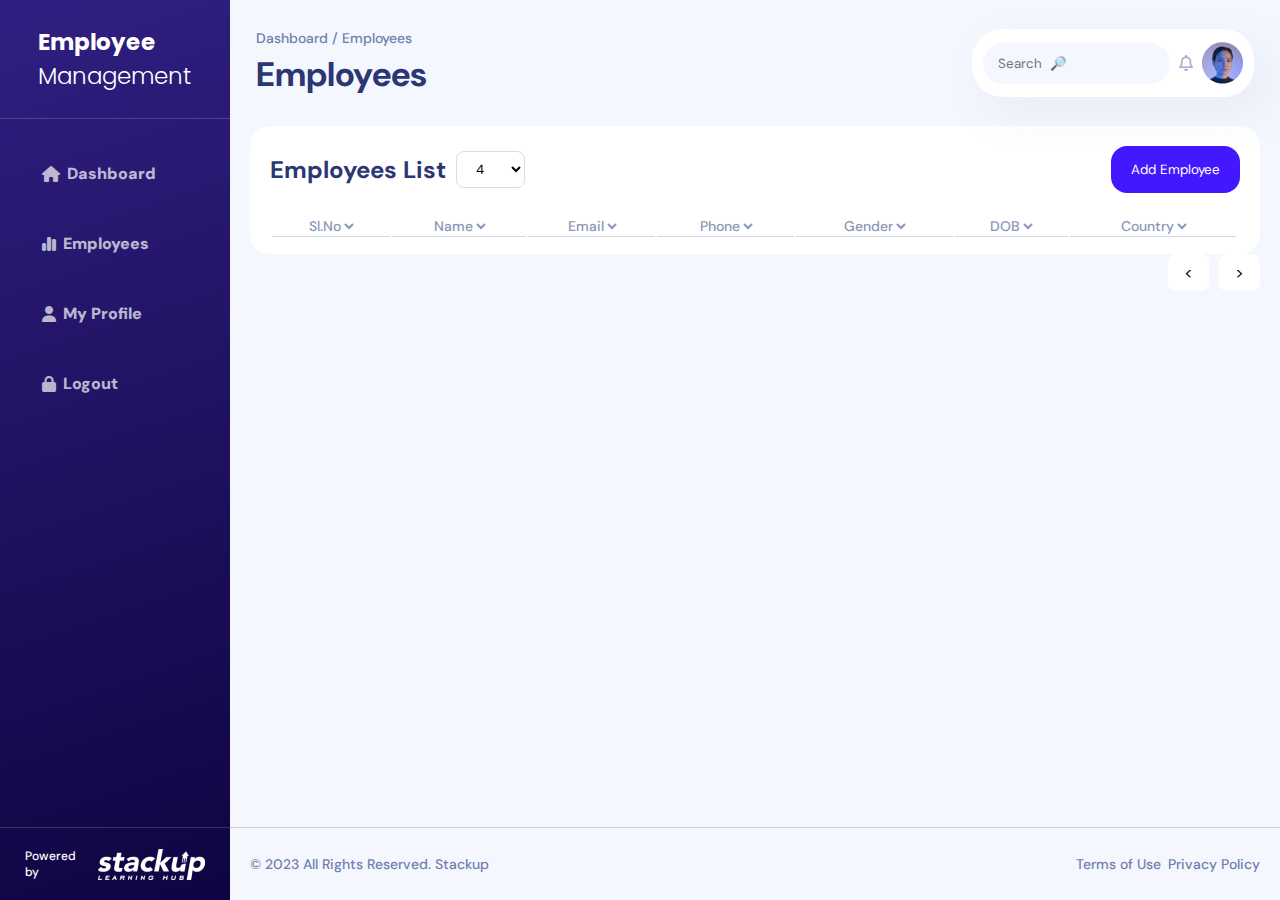
<file: index.html>
<!DOCTYPE html>
<html lang="en">

<head>
    <meta charset="UTF-8">
    <meta name="viewport" content="width=device-width, initial-scale=1.0">
    <title>Employee Management</title>
    <link rel="stylesheet" href="style.css">
    <link rel="preconnect" href="https://fonts.googleapis.com">
    <link rel="preconnect" href="https://fonts.gstatic.com" crossorigin>
    <link href="https://fonts.googleapis.com/css2?family=Poppins:wght@100;200;300;400;500;600;700&display=swap"
        rel="stylesheet">
    <link rel="stylesheet" href="https://cdnjs.cloudflare.com/ajax/libs/font-awesome/6.4.2/css/all.min.css"
        crossorigin="anonymous" />
    <link rel="preconnect" href="https://fonts.googleapis.com">
    <link href="https://cdn.jsdelivr.net/npm/bootstrap@5.3.1/dist/css/bootstrap.min.css" rel="stylesheet"
        integrity="sha384-4bw+/aepP/YC94hEpVNVgiZdgIC5+VKNBQNGCHeKRQN+PtmoHDEXuppvnDJzQIu9" crossorigin="anonymous">
    <script src="https://cdn.jsdelivr.net/npm/bootstrap@5.3.1/dist/js/bootstrap.bundle.min.js"
        integrity="sha384-HwwvtgBNo3bZJJLYd8oVXjrBZt8cqVSpeBNS5n7C8IVInixGAoxmnlMuBnhbgrkm"
        crossorigin="anonymous"></script>
    <link rel="preconnect" href="https://fonts.gstatic.com" crossorigin>
    <link
        href="https://fonts.googleapis.com/css2?family=DM+Sans:opsz,wght@9..40,100;9..40,200;9..40,300;9..40,400;9..40,500;9..40,600;9..40,700&display=swap"
        rel="stylesheet">
    <link rel="icon" href="asset/icons8-favicon-16.png" type="image/x-icon">

</head>

<body>

    <div class="container px-0">
        <div class="main_page">
            <!-- side_section -->
            <div class="side_section">
                <div class="side_bar_heading">
                    <h1>Employee </h1>
                    <h3>Management</h3>
                </div>
                <div class="side_bar_list">
                    <ul>
                        <li><i class="fa-solid fa-house"><a href="#">Dashboard</a></i></li>
                        <li><i class="fa-solid fa-chart-simple"><a href="#">Employees</a></i></li>
                        <li><i class="fa-solid fa-user"><a href="#">My Profile</a></i></li>
                        <li><i class="fa-solid fa-lock"><a href="#">Logout</a></i></li>
                    </ul>
                </div>
                <div class="powered_by">
                    <p>Powered by</p>
                    <img src="asset/image 1stackup_logo.png" alt="">
                </div>

            </div>
            <div class="main_page_section" style="background: var(--secondary-grey-300, #F4F7FE);">
                <div class="main_page_content">
                    <div class="page_content">
                        <div class="page_content_heading">
                            <h5>Dashboard / Employees</h5>
                            <h1>Employees</h1>
                        </div>
                        <div class="search_section">
                            <input type="search" placeholder="Search  &#x1F50E"  id="searchInput" 
                                onkeyup="searchInput()">
                            <i class="fa-regular fa-bell"></i>
                            <img src="asset/Avatar Style 6search_bar_icon.png" alt="">
                        </div>
                    </div>
                    <!-- employee_list_section -->
                    <div class="page_content_details">
                        <div class="page_content_details_header">
                            <h3>Employees List</h3>
                            <select class="form-select_" id="list_employee" aria-label="Default select example">
                                <option value="4" selected>4</option>
                                <option value="10">10</option>
                                <option value="15">15</option>
                                <option value="20">20</option>
                            </select>
                            <span id="total_employee"></span>
                            <button type="button" class="btn_filled" onclick="btn_filled()">Add Employee</button>
                        </div>

                        <!-- <div class="page_content_section_bar">
                            <select class="menu_form-select" aria-label="Default select example">
                                <option selected>Sl.No</option>
                            </select>
                        </div> -->
                        <div class="page_content_section_table">
                            <table class="table-body ">
                                <thead class="table_heading">
                                    <tr>
                                        <th class="col pe-3">

                                            <select class="menu_form-select" aria-label="Default select example">
                                                <option selected>Sl.No </option>
                                            </select>
                                        </th>
                                        <th scope="col">
                                            <select class="menu_form-select" aria-label="Default select example">
                                                <option selected>Name </option>
                                            </select>
                                        </th>
                                        <th class="col">
                                            <select class="menu_form-select" aria-label="Default select example">
                                                <option selected>Email </option>
                                            </select>
                                        </th>
                                        <th class="col pe-5">
                                            <select class="menu_form-select" aria-label="Default select example">
                                                <option selected>Phone </option>
                                            </select>
                                        </th>
                                        <th class="col pe-3">
                                            <select class="menu_form-select" aria-label="Default select example">
                                                <option selected>Gender </option>
                                            </select>
                                        </th>
                                        <th scope="col pe-4">
                                            <select class="menu_form-select" aria-label="Default select example">
                                                <option selected>DOB </option>
                                            </select>
                                        </th>
                                        <th class="col pe-3">
                                            <select class="menu_form-select" aria-label="Default select example">
                                                <option selected>Country </option>
                                            </select>
                                        </th>
                                        <th class="col pe-3">

                                        </th>
                                    </tr>
                                </thead>
                                <tbody class="table_text" id="table_text">
                                    <!-- <tr>
                                        <td class="d">#01</td>
                                        <td><img src="asset/Rectangle 3461_list_image.png" alt="">Mr. Michael Johnson
                                        </td>
                                        <td>michaeljohnson@example.com</td>
                                        <td>5551234567</td>
                                        <td>Male</td>
                                        <td>10 December 1985</td>
                                        <td class="col_section">USA </td>
                                        <td class="menu_icon"><button class="three_dot_list"
                                                onclick="three_dot_list()"><i class="fa-solid fa-ellipsis"></i></button>
                                        </td>
                                        <div class="employee_action_btn" onclick="employee_action()">
                                            <button class="employee_btn view_btn"><i class="fa-solid fa-eye"></i>View
                                                Details</button>
                                            <button class="employee_btn edit_btn" onclick="edit_btn()"><i
                                                    class="fa-solid fa-pen"></i>Edit</button>
                                            <button class="employee_btn delete_btn" onclick="delete_form()"><i
                                                    class="fa-regular fa-trash-can"></i>Delete</button>
                                                    <button class="close_btn" onclick="close_btn()"><i class="fa-solid fa-xmark"></i></button>
                                        </div>
                                    </tr> -->
                                    <!-- <tr>
                                        <td>#02</td>
                                        <td><img src="asset/Rectangle 3461_list_image.png" alt="">Mr. Michael Johnson</td>
                                        <td>michaeljohnson@example.com</td>
                                        <td>5551234567</td>
                                        <td>Female</td>
                                        <td>10 December 1985</td>
                                        <td class="col_section">Canada <label class="three_dot_list"><i class="fa-solid fa-ellipsis"></i></label></td>
                                    </tr>
                                    <tr>
                                        <td class="py-3">#03</td>
                                        <td><img src="asset/Rectangle 3461_list_image.png" alt="">Mr. Michael Johnson</td>
                                        <td>michaeljohnson@example.com</td>
                                        <td>5551234567</td>
                                        <td>Male</td>
                                        <td>10 December 1985</td>
                                        <td class="col_section">USA <label class="three_dot_list"><i class="fa-solid fa-ellipsis"></i></label></td>
                                    </tr>
                                    <tr>
                                        <td class="py-3">#04</td>
                                        <td><img src="asset/Rectangle 3461_list_image.png" alt="">Mr. Michael Johnson</td>
                                        <td>michaeljohnson@example.com</td>
                                        <td>5551234567</td>
                                        <td>Male</td>
                                        <td>10 December 1985</td>
                                        <td class="col_section">USA <label class="three_dot_list"><i class="fa-solid fa-ellipsis"></i></label></td>
                                    </tr>
                                    <tr>
                                        <td class="py-3">#05</td>
                                        <td><img src="asset/Rectangle 3461_list_image.png" alt="">Mr. Michael Johnson</td>
                                        <td>michaeljohnson@example.com</td>
                                        <td>5551234567</td>
                                        <td>Male</td>
                                        <td>10 December 1985</td>
                                        <td class="col_section">USA <label class="three_dot_list"><i class="fa-solid fa-ellipsis"></i></label></td>
                                    </tr>
                                    <tr>
                                        <td class="py-3">#06</td>
                                        <td><img src="asset/Rectangle 3461_list_image.png" alt="">Mr. Michael Johnson</td>
                                        <td>michaeljohnson@example.com</td>
                                        <td>5551234567</td>
                                        <td>Male</td>
                                        <td>10 December 1985</td>
                                        <td class="col_section">USA <label class="three_dot_list"><i class="fa-solid fa-ellipsis"></i></label></td>
                                    </tr>
                                    <tr>
                                        <td class="py-3">#07</td>
                                        <td><img src="asset/Rectangle 3461_list_image.png" alt="">Mr. Michael Johnson</td>
                                        <td>michaeljohnson@example.com</td>
                                        <td>5551234567</td>
                                        <td>Male</td>
                                        <td>10 December 1985</td>
                                        <td class="col_section">USA <label class="three_dot_list"><i class="fa-solid fa-ellipsis"></i></label></td>
                                    </tr>
                                    <tr>
                                        <td class="py-3">#08</td>
                                        <td><img src="asset/Rectangle 3461_list_image.png" alt="">Mr. Michael Johnson</td>
                                        <td>michaeljohnson@example.com</td>
                                        <td>5551234567</td>
                                        <td>Male</td>
                                        <td>10 December 1985</td>
                                        <td class="col_section">USA <label class="three_dot_list"><i class="fa-solid fa-ellipsis"></i></label></td>
                                    </tr>
                                    <tr>
                                        <td class="py-3">#09</td>
                                        <td><img src="asset/Rectangle 3461_list_image.png" alt="">Mr. Michael Johnson</td>
                                        <td>michaeljohnson@example.com</td>
                                        <td>5551234567</td>
                                        <td>Male</td>
                                        <td>10 December 1985</td>
                                        <td class="col_section">USA <label class="three_dot_list"><i class="fa-solid fa-ellipsis"></i></label></td>
                                    </tr> -->
                                    <!-- <tr>
                                        <td class="py-3">#10</td>
                                        <td><img src="asset/Rectangle 3461_list_image.png" alt="">Mr. Michael Johnson
                                        </td>
                                        <td>michaeljohnson@example.com</td>
                                        <td>5551234567</td>
                                        <td>Male</td>
                                        <td>10 December 1985</td>
                                        <td class="col_section">USA </td>
                                        <td><button class="three_dot_list" onclick="three_dot_list()"><i
                                                    class="fa-solid fa-ellipsis"></i></button></td>
                                    </tr> -->
                                </tbody>
                            </table>
                        </div>
                    </div>
                    
                    <!-- end.employee_list_section -->
                    <div class="pagination_content py-4">
                        <div class="pagination" id="pagination">
                            <a id="pageleft">&lt;</a>
                            <div class="pagination" id="Page_Num_Btns"></div>
                            <a  id="pageright">&gt;</a>                           
                        </div>
                    </div>
                </div>
                <!-- footer -->
                <div class="powered_by_section">
                    <h6 class="footer_text">© 2023 All Rights Reserved. Stackup</h6>
                    <h6 class="pe-4">Terms of Use</h6>
                    <h6>Privacy Policy</h6>
                </div>
            </div>
        </div>
   
    <!-- add_employee_form -->



    <div class="add_employee">
        <div class="contanier">

            <div class="col-md-5 left-content py-3 rounded-4 px-3">
                <form id="add_employee_form">
                    <div class="employee_form_heading">
                        <label class="heading my-3">Add employee</label>
                        <button class="close_btn" onclick="close_btn()"><i class="fa-solid fa-xmark"></i></button>
                    </div>
                    <!-- 1.row -->
                    <div class="row">
                        <label for="upload_file" class="upload" id="drop-area">
                        <div class="col-md-12" id="card-img">
                            <div class="upload card align-items-center py-4 rounded-4" id="img-view">
                                <div id="hidden">
                                    <i class="fa-solid fa-upload"></i>

                                    <input type="file" accept="image/*" id="upload_file"  hidden>                                   
                                     <h5 style="color:#4318FF" >Upload Image</h5></label>                              
                                     <span>PNG,JPG files are allowed</span>  
                                                                     
                               </div>
                                 <img id="image" alt="">
                             
                             <label for="upload_file" class="image_upload">Add</label>
                                <span id="imageError" class="error"></span>
                            </div>

                        </div>
                    </div>


                    <!-- <div class="row">
                        <div class="col-md-12">
                            <div class="upload card align-items-center py-3 rounded-4"id="img-view">
                        <label for="upload_file" class="upload">
                            <i class="fa-solid fa-upload"></i>
                        </label>
                            <input type="file" accept="image/*" id="upload_file" style="display: none;">
                              <h5 style="color:#4318FF">Upload Image</h5>
                              <span>PNG, JPG files are allowed</span>
                            </div>
                          </div>
                        
                      </div> -->


                    <!-- 2.row -->
                    <div class="row ">
                        <div class="input_box col-md-3 ">
                            <label for="" class="form-label mb- mt-3">Salutation</label>
                            <select class="form-group form-select rounded-4 py-2 me-2" id="Salutation" required>
                                <option selected id="select">select </option>
                                <option>Mr</option>
                                <option>Miss</option>

                            </select>
                            <span id="SalutationError" class="error"></span>
                        </div>
                        <div class="input_box col-md-4">
                            <label for="" class="form-label mb-2 mt-3">First Name</label>
                            <input type="text" class="form-control py-2 rounded-4" id="firstName" placeholder="john"
                                aria-label="First name" required>
                            <span id="firstNameError" class="error"></span>

                        </div>
                        <div class="input_box col-md-5">
                            <label for="" class="form-label mb-2 mt-3">Last Name</label>
                            <input type="text" class="form-control py-2 rounded-4" id="LastName" placeholder="doe"
                                aria-label="Last name" required>
                            <span id="LastNameError" class="error"></span>
                        </div>
                    </div>
                    <!-- 3.row -->
                    <div class="row ">
                        <div class="col-md-6">
                            <label for="exampleFormControlInput1" class="form-label mt-2">Email Address</label>
                            <input type="email" class="form-group form-control py-2 rounded-4" id="Email"
                                placeholder="mail@simmmple.com" required>
                            <span id="EmailError" class="error"></span>
                        </div>
                        <div class="col-md-6">
                            <label for="Mobile Number" class="form-label mt-2">Mobile Number</label>
                            <input type="tel" class="form-group form-control py-2 rounded-4" id="Phone"
                                placeholder="enter mobile number" required>
                            <span id="PhoneError" class="error"></span>
                        </div>
                    </div>
                    <!-- 4.row -->
                    <div class="row ">
                        <div class="col-md-6">
                            <label for="Date of Birth" class="form-label mt-2">Date of Birth</label>
                            <input type="date" class="form-control py-2 rounded-4" id="dob"
                                placeholder="select date of birth" required>
                            <span id="dobError" class="error"></span>
                        </div>
                        <div class="col-md-6 ">
                            <label for="Gender" class="form-label mt-2">Gender</label>
                            <div class="radio_section mt-2">
                                <div class="form-check_form form-check-inline">
                                    <input class="form-check-input_" id="male" type="radio" name="gender" value="male"
                                        required>
                                    <label class="form-check-label" for="inlineRadio">Male</label>
                                </div>
                                <div class="form-check_form form-check-inline ">
                                    <input class="form-check-input_" id="female" type="radio" name="gender"
                                        value="female" required>
                                    <label class="form-check-label" for="inlineRadio">female</label>
                                </div>
                            </div>
                            <span id="genderError" class="error"></span>
                        </div>
                    </div>
                    <!-- extra_add -->
                    <div class="row">
                        <div class="col-md-12">
                            <label for="qualifications" class="form-label form mt-2">Qualifications</label>
                            <input type="text" class="form-control py-2 rounded-4" id="Qualifications"
                                placeholder="enter qualifications" required>
                            <span id="QualificationsError" class="error"></span>
                        </div>
                    </div>
                    <!-- 5.row -->
                    <div class="row">
                        <div class="col-md-12">
                            <label for="inputAddress" class="form-label mt-2">Address</label>
                            <input type="text" class="form-control py-2 rounded-4" id="Address"
                                placeholder="enter address" required>
                            <span id="AddressError" class="error"></span>
                        </div>
                    </div>
                    <!-- 6.row -->
                    <div class="row">
                        <div class="col-md-6">
                            <label for="Country" class="form-label mt-2">Country</label>
                            <select class="form-group form-select py-2 rounded-4" id="country" required>
                                <option selected>select country</option>
                                <option value="India">India</option>
                                <option value="Usa">Usa</option>
                                <option value="Etc">Etc..</option>
                            </select>
                            <span id="countryError" class="error"></span>
                        </div>

                        <div class="col-md-6">
                            <label for="State" class="form-label mt-2">State</label>
                            <select class="form-group form-select py-2 rounded-4" id="State"
                                aria-label="Default select example" required>
                                <option selected>select state</option>
                                <option value="kerala">kerala</option>
                                <option value="tamilnadu">tamilnadu</option>
                                <option value="etc">etc..</option>
                            </select>
                            <span id="StateError" class="error"></span>
                        </div>
                    </div>
                    <!-- 7.row -->
                    <div class="row">
                        <div class="col-md-6">
                            <label for="city" class="form-label mt-2">City</label>
                            <input type="text" class="form-control py-2 rounded-4" id="City" placeholder="enter city" aria-label="State" required>
                            <span id="CityError" class="error"></span>
                        </div>
                        <div class="col-md-6">
                            <label for="pin" class="form-label mt-2">Pin/Zip</label>
                            <input type="text" class="form-control py-2 rounded-4" id="pin" placeholder="enter zip/pin"
                                aria-label="Zip" required>
                            <span id="pinError" class="error"></span>
                        </div>
                    </div>
                    <div class="col-md-12 d-flex justify-content-end gap-3 my-2 pt-4 pb-1 rounded-4">
                        <button type="button" class="btn btn-light rounded-4" onclick="close_btn()">Cancel</button>
                        <button type="submit" class="btn btn-primary left rounded-4" id="add_employee" >Add Employee</button>
                    </div>
                </form>
            
        </div>

    </div>
</div>
    <div class="overlay"></div>


    <!-- 2.form -->

    <!-- edit_employee -->
    <div class="edit_employee">
        <div class="contanier">

            <div class="col-md-5 left-content py-3 rounded-4 px-3">

                <div class="employee_form_heading">
                    <label class="heading my-3">Edit Employee</label>
                    <button class="close_btn" onclick="edit_close_btn()"><i class="fa-solid fa-xmark"></i></button>
                </div>
                <!-- 1.row -->
                <div class="row align-items-center">
                    <div class="col-md-3 box">
                        <div class="upload card align-items-center py-4 rounded-4">
                            <img id="edit_img" alt="">
                        </div>
                    </div>
                    <div class="col-md-2 ">
                        <input type="file" accept="image/*" id="edit_upload_file" style="display: none;">
                        <label class="image_action_btn" for="edit_upload_file"  id="edit-image">Change</label>
                    </div>
                </div>
                <!-- 2.row -->
                <div class="row ">
                    <div class="input_box col-md-3">
                        <label for="" class="form-label mb- mt-3">Salutation</label>
                        <select class="form-group form-select rounded-4 py-2" id="edit_Salutation">
                            <option selected>select </option>
                            <option>Mr</option>
                            <option>Miss</option>

                        </select>
                    </div>
                    <div class="input_box col-md-4">
                        <label for="" class="form-label mb-2 mt-3">First Name</label>
                        <input type="text" class="form-control py-2 rounded-4" id="edit_firstName" placeholder="john"
                            aria-label="First name">
                    </div>
                    <div class="input_box col-md-5">
                        <label for="" class="form-label mb-2 mt-3">Last Name</label>
                        <input type="text" class="form-control py-2 rounded-4" id="edit_LastName" placeholder="doe"
                            aria-label="Last name">
                    </div>
                </div>
                <!-- 3.row -->
                <div class="row ">
                    <div class="col-md-6">
                        <label for="exampleFormControlInput1" class="form-label mt-2">Email Address</label>
                        <input type="email" class="form-group form-control py-2 rounded-4" id="edit_Email"
                            placeholder="mail@simmmple.com">
                    </div>
                    <div class="col-md-6">
                        <label for="Mobile Number" class="form-label mt-2">Mobile Number</label>
                        <input type="tel" class="form-group form-control py-2 rounded-4" id="edit_Phone"
                            placeholder="enter mobile number">
                    </div>
                </div>
                <!-- 4.row -->
                <div class="row ">
                    <div class="col-md-6">
                        <label for="Date of Birth" class="form-label mt-2">Date of Birth</label>
                        <input type="date" class="form-control py-2 rounded-4" id="edit_dob"
                            placeholder="select date of birth">
                    </div>
                    <div class="col-md-6 ">
                        <label for="Gender" class="form-label mt-2">Gender</label>
                        <div class="radio_section mt-2">
                            <div class="form-check_form form-check-inline">
                                <input class="form-check-input_" id="male" type="radio" name="edit_gender" value="male">
                                <label class="form-check-label" for="inlineRadio">Male</label>
                            </div>
                            <div class="form-check_form form-check-inline ">
                                <input class="form-check-input_" id="female" type="radio" name="edit_gender"
                                    value="female">
                                <label class="form-check-label" for="inlineRadio">female</label>
                            </div>
                        </div>

                    </div>
                </div>
                <!-- extra_add -->
                <div class="row">
                    <div class="col-md-12">
                        <label for="qualifications" class="form-label form mt-2">Qualifications</label>
                        <input type="text" class="form-control py-2 rounded-4" id="edit_Qualifications"
                            placeholder="enter qualifications">
                    </div>
                </div>
                <!-- 5.row -->
                <div class="row">
                    <div class="col-md-12">
                        <label for="inputAddress" class="form-label mt-2">Address</label>
                        <input type="text" class="form-control py-2 rounded-4" id="edit_Address"
                            placeholder="enter address">
                    </div>
                </div>
                <!-- 6.row -->
                <div class="row">
                    <div class="col-md-6">
                        <label for="Country" class="form-label mt-2">Country</label>
                        <select class="form-group form-select py-2 rounded-4" id="edit_country"
                            aria-label="Default select example">
                            <option selected>select country</option>
                            <option>india</option>
                            <option>usa</option>
                            <option>etc..</option>
                        </select>
                    </div>
                    <div class="col-md-6">
                        <label for="State" class="form-label mt-2">State</label>
                        <select class="form-group form-select py-2 rounded-4" id="edit_State"
                            aria-label="Default select example">
                            <option selected>select country</option>
                            <option>kerala</option>
                            <option>tamilnadu</option>
                            <option>etc..</option>
                        </select>
                    </div>
                </div>
                <!-- 7.row -->
                <div class="row">
                    <div class="col-md-6">
                        <label for="city" class="form-label mt-2">City</label>
                        <input type="text" class="form-control py-2 rounded-4" id="edit_City" placeholder="enter city"
                            aria-label="State">
                    </div>
                    <div class="col-md-6">
                        <label for="pin" class="form-label mt-2">Pin/Zip</label>
                        <input type="text" class="form-control py-2 rounded-4" id="edit_pin" placeholder="enter zip/pin"
                            aria-label="Zip">
                    </div>
                </div>
                <div class="col-md-12 d-flex justify-content-end gap-3 my-2 pt-4 pb-1 rounded-4">
                    <button type="button" class="btn btn-light rounded-4" onclick="edit_close_btn()">Cancel</button>
                    <button type="submit" class="btn btn-primary left rounded-4" id="savechange">Save Changes</button>
                </div>
            </div>
        </div>
    </div>
    <!-- delete_employee -->
    <div class="delete_btn_form" id="delete_employee">
        <div class="contanier">

            <div class="col-md-6 rounded-4">

                <div class="delete_form_action">
                    <div class="employee_form_heading">
                        <h3 class="heading my-3">Delete Employee</h3>
                        <button class="close_btn" onclick="delete_close_btn()"><i
                                class="fa-solid fa-xmark"></i></button>
                    </div>
                    <p>Are you sure you want to delete this employee?</p>
                    <div class="delete_employee_btn">
                        <button class="btn_action delete_close_btn" onclick="delete_close_btn()">Cancel</button>

                        <button class="btn_action delete_action_btn" id="delete_btn_action">Delete</button>
                    </div>
                </div>
            </div>
        </div>
    </div>

    <div class="overlay"></div>

    <!-- employee added message -->
    <div class="employee_added_pop" id="employee_add">
        <div class="contanier">

            <div id="employeePopup" class="popup">
                <div class="popup_content">
                    <h2>Employee Added</h2>
                    <h6>Employee has been successfully added!</h6>
                    
                    <button class="close_ok_btn" onclick="closePopup()">Okay</button>
                </div>
            </div>
        
        </div>
    </div>

    <div class="overlay"></div>
     <!-- employee-delete-popup-message -->
     <div class="employee_delete_pop" id="employee_delete">
        <div class="contanier">

            <div id="employeePopup" class="popup">
                <div class="popup_content deleted">
                    <h2>Employee Deleted</h2>
                    <h6>Employee has been successfully deleted!</h6>
                    
                    <button class="close_ok_btn" onclick="PopupDeleteclose()">Okay</button>
                </div>
            </div>
        
        </div>
    </div>

    <div class="overlay"></div>
    <!-- employee-edited-popup message -->
    <div class="employee_edited_pop" id="employee_edited">
        <div class="contanier">

            <div id="employeePopup" class="popup">
                <div class="popup_content Edited">
                    <h2>Employee Edited</h2>
                    <h6>Employee has been successfully Edited!</h6>
                    
                    <button class="close_ok_btn" onclick="PopupEditedclose()">Okay</button>
                </div>
            </div>
        
        </div>
    </div>

    <div class="overlay"></div>
</div>
  
    <script src="script.js"></script>




</body>

</html>
</file>
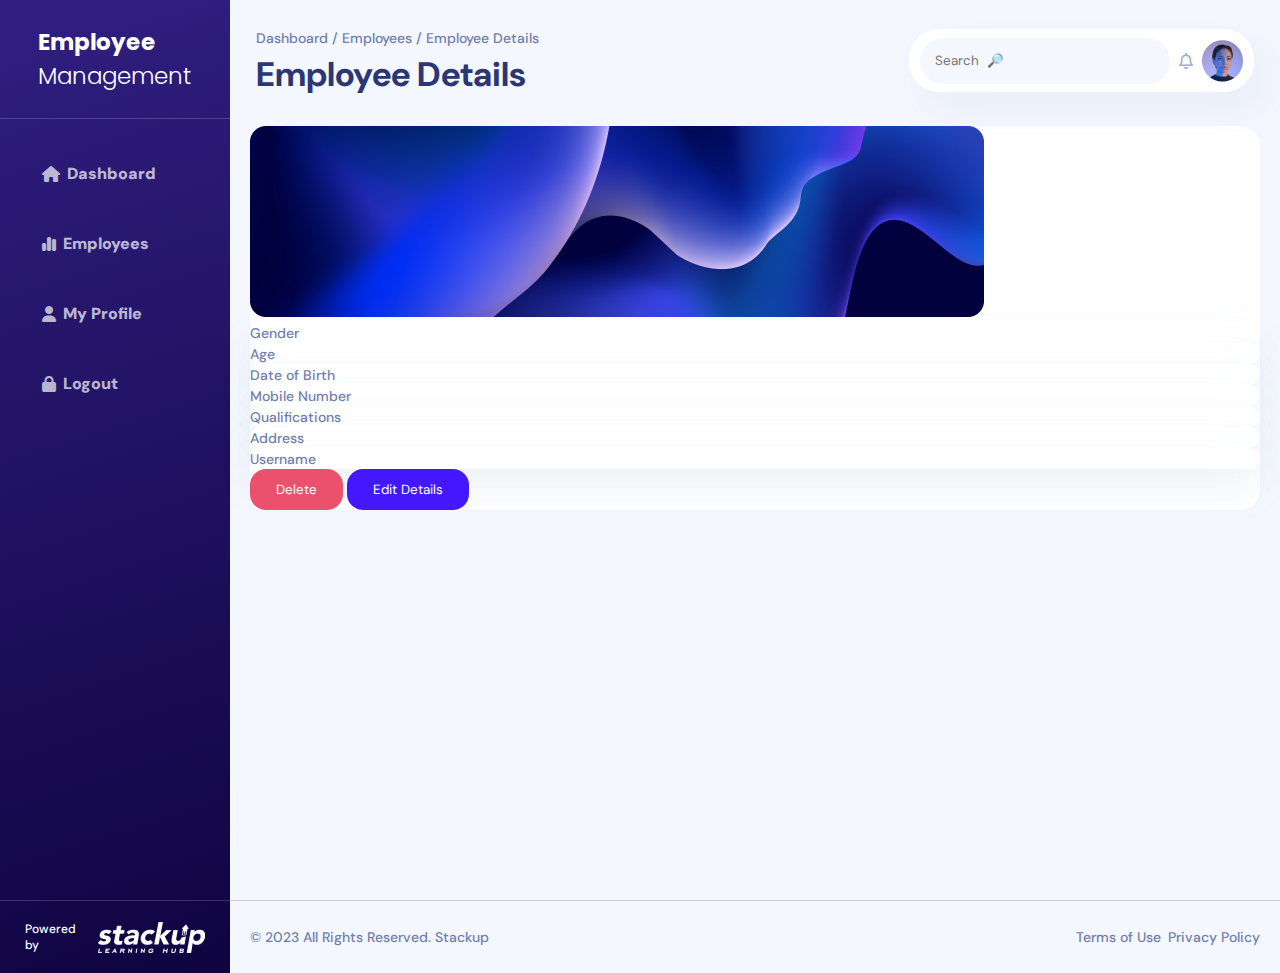
<file: viewindex.html>
<!DOCTYPE html>
<html lang="en">

<head>
  <meta charset="UTF-8">
  <meta name="viewport" content="width=device-width, initial-scale=1.0">
  <title>View Profile</title>
  <link rel="stylesheet" href="viewstyle.css">
  <link rel="preconnect" href="https://fonts.googleapis.com">
  <link rel="preconnect" href="https://fonts.gstatic.com" crossorigin>
  <link href="https://fonts.googleapis.com/css2?family=Poppins:wght@100;200;300;400;500;600;700&display=swap"
    rel="stylesheet">
  <link rel="stylesheet" href="https://cdnjs.cloudflare.com/ajax/libs/font-awesome/6.4.2/css/all.min.css"
    crossorigin="anonymous" />
  <link rel="preconnect" href="https://fonts.googleapis.com">
  <link href="https://cdn.jsdelivr.net/npm/bootstrap@5.3.1/dist/css/bootstrap.min.css" rel="stylesheet"
    integrity="sha384-4bw+/aepP/YC94hEpVNVgiZdgIC5+VKNBQNGCHeKRQN+PtmoHDEXuppvnDJzQIu9" crossorigin="anonymous">
  <script src="https://cdn.jsdelivr.net/npm/bootstrap@5.3.1/dist/js/bootstrap.bundle.min.js"
    integrity="sha384-HwwvtgBNo3bZJJLYd8oVXjrBZt8cqVSpeBNS5n7C8IVInixGAoxmnlMuBnhbgrkm"
    crossorigin="anonymous"></script>
  <link rel="preconnect" href="https://fonts.gstatic.com" crossorigin>
  <link
    href="https://fonts.googleapis.com/css2?family=DM+Sans:opsz,wght@9..40,100;9..40,200;9..40,300;9..40,400;9..40,500;9..40,600;9..40,700&display=swap"
    rel="stylesheet">

</head>

<body>

  <div class="container px-0">
    <div class="main_page">
      <!-- side_section -->
      <div class="side_section">
        <div class="side_bar_heading">
          <h1>Employee </h1>
          <h3>Management</h3>
        </div>
        <div class="side_bar_list">
          <ul>
            <li><i class="fa-solid fa-house"><a href="#">Dashboard</a></i></li>
            <li><i class="fa-solid fa-chart-simple"><a href="index.html">Employees</i></li></a>
            <li><i class="fa-solid fa-user"><a href="#">My Profile</a></i></li>
            <li><i class="fa-solid fa-lock"><a href="#">Logout</a></i></li>
          </ul>
        </div>
        <div class="powered_by">
          <p>Powered by</p>
          <img src="asset/image 1stackup_logo.png" alt="">
        </div>

      </div>
      <div class="main_page_section" style="background: var(--secondary-grey-300, #F4F7FE);">
        <div class="main_page_content">
          <div class="page_content">
            <div class="page_content_heading">
              <h5 id="">Dashboard / Employees / Employee Details</h5>
              <h1>Employee Details</h1>
            </div>
            <div class="search_section">
              <input type="search" placeholder="Search&nbsp;&nbsp;&#128270">
              <i class="fa-regular fa-bell"></i>
              <img src="asset/Avatar Style 6search_bar_icon.png" alt="">
            </div>
          </div>
          <!-- employee_list_section -->
          <div class="container">

            <div class="row d-flex justify-content-center">
              <div class="card col-md-8 pt-3 pb-5 mb-4 px-3">
                <div class="profile_Background_img">
                  <img src="asset_2/Background ImageProfile Background .png" class="card-img-top" alt="...">
                </div>
                <div class="employee_img" id="EmployeeProfilePic" >
                  
                </div>
                <!-- employye-name -->
                <div class="row">
                  <div class="card-body pt-5 mt-3">
                    <h5 class="employee_name" id="EmployeeName"></h5>
                    <p class="card-text" id="EmployeeEmail"></p>
                  </div>
                </div>
                <!-- employee-details -->
                <!-- row.1 -->
                <div class="form_contant">
                  <div class="row mt-3">
                    <div class="col-md-4">
                      <div class="form-control py-3 px-3">
                        <label>Gender</label>
                        <h4 class="mt-2" id="Gender"></h4>
                      </div>
                    </div>
                    <div class="col-md-4">
                      <div class="form-control py-3 px-3">
                        <label>Age</label>
                        <h4 class="mt-2" id="Age"></h4>
                      </div>
                    </div>
                    <div class="col-md-4">
                      <div class="form-control py-3 px-3">
                        <label>Date of Birth</label>
                        <h4 class="mt-2" id="Dob"></h4>
                      </div>
                    </div>
                  </div>
                  <!-- row.2 -->
                  <div class="row mt-4">
                    <div class="col-md-6">
                      <div class="form-control py-3 px-3">
                        <label>Mobile Number</label>
                        <h4 class="mt-2" id="PhoneNumberDetails"></h4>
                      </div>
                    </div>
                    <div class="col-md-6">
                      <div class="form-control py-3 px-3">
                        <label>Qualifications</label>
                        <h4 class="mt-2" id="QualificationsDetails"></h4>
                      </div>
                    </div>
                  </div>
                  <!-- row.3 -->
                  <div class="row mt-4 mb-2">
                    <div class="col-md-6">
                      <div class="form-control py-3 px-3">
                        <label>Address</label>
                        <h4 class="mt-2 mb-4" id="AddressDetails"></h4>
                      </div>
                    </div>
                    <div class="col-md-6">
                      <div class="form-control py-3 px-3">
                        <label>Username</label>
                        <h4 class="mt-2 pb-2 mb-3" id="UsernameDetails"></h4>
                      </div>
                    </div>
                  </div>


                  <div class="row pt-4">
                    <div class="col d-flex justify-content-end gap-2">
                      <button class="btn-action edit_details"  id="deleteView" onclick="deleteEmp()">Delete</button>
                      <!-- </div> -->

                      <button class="btn-action delete_btn" onclick="EditDetails()" >Edit Details</button>
                    </div>
                  </div>
                </div>
              </div>
            </div>
          </div>
        </div>
        <!-- footer -->
        <div class="powered_by_section mt-5">
          <h6 class="footer_text">© 2023 All Rights Reserved. Stackup</h6>
          <h6 class="pe-4">Terms of Use</h6>
          <h6>Privacy Policy</h6>
        </div>

      </div>
    </div>
</div>
<!-- -------------- delete-form-start  ------------------->
<div class="delete_btn_form" id="delete_employee">
  <div class="contanier">

      <div class="col-md-6 rounded-4">

          <div class="delete_form_action">
              <div class="employee_form_heading">
                  <h3 class="heading my-3">Delete Employee</h3>
                  <button class="close_btn" onclick="delete_close_btn()"><i class="fa-solid fa-xmark"></i></button></div>
              <p>Are you sure you want to delete this employee?</p>
              <div class="delete_employee_btn">
                  <button class="btn_action delete_close_btn" onclick="delete_close_btn()">Cancel</button>

                  <button class="btn_action delete_action_btn" id="delete_btn_action">Delete</button>
              </div>
          </div>
      </div>
  </div>
</div>
<div class="overlay"></div>
<!-- -------------- delete-form-end ---------------- -->

  <!-- employee-delete-popup-message -->
  <div class="employee_delete_pop" id="employee_delete">
    <div class="contanier">

        <div id="employeePopup" class="popup">
            <div class="popup_content deleted">
                <h2>Employee Deleted</h2>
                <h6>Employee has been successfully deleted!</h6>
                
                <button class="close_ok_btn" onclick="PopupDeleteclose()">Okay</button>
            </div>
        </div>
    
    </div>
</div>

<div class="overlay"></div>
 <!-- edit_employee -->

 <div class="edit_employee">
  <div class="contanier">

      <div class="col-md-5 left-content py-3 rounded-4 px-3">

          <div class="employee_form_heading">
              <label class="heading my-3">Edit Employee</label>
              <button class="close_btn" onclick="edit_close_btn()"><i class="fa-solid fa-xmark"></i></button>
          </div>
          <!-- 1.row -->
          <div class="row align-items-center">
              <div class="col-md-3">
                  <div class="upload card align-items-center py-4 rounded-4">
                      <img id="edit_img" alt="">
                  </div>
              </div>
              <div class="col-md-2 ">
                  <input type="file" accept="image/*" id="edit_upload_file" style="display: none;">
                  <label class="image_action_btn" for="edit_upload_file"  id="edit-image">Change</label>
              </div>
          </div>
          <!-- 2.row -->
          <div class="row ">
              <div class="input_box col-md-3">
                  <label for="" class="form-label mb- mt-3">Salutation</label>
                  <select class="form-group form-select rounded-4 py-2" id="edit_Salutation">
                      <option selected>select </option>
                      <option>Mr</option>
                      <option>Miss</option>

                  </select>
              </div>
              <div class="input_box col-md-4">
                  <label for="" class="form-label mb-2 mt-3">First Name</label>
                  <input type="text" class="form-control py-2 rounded-4" id="edit_firstName" placeholder="john"
                      aria-label="First name">
              </div>
              <div class="input_box col-md-5">
                  <label for="" class="form-label mb-2 mt-3">Last Name</label>
                  <input type="text" class="form-control py-2 rounded-4" id="edit_LastName" placeholder="doe"
                      aria-label="Last name">
              </div>
          </div>
          <!-- 3.row -->
          <div class="row ">
              <div class="col-md-6">
                  <label for="exampleFormControlInput1" class="form-label mt-2">Email Address</label>
                  <input type="email" class="form-group form-control py-2 rounded-4" id="edit_Email"
                      placeholder="mail@simmmple.com">
              </div>
              <div class="col-md-6">
                  <label for="Mobile Number" class="form-label mt-2">Mobile Number</label>
                  <input type="tel" class="form-group form-control py-2 rounded-4" id="edit_Phone"
                      placeholder="enter mobile number">
              </div>
          </div>
          <!-- 4.row -->
          <div class="row ">
              <div class="col-md-6">
                  <label for="Date of Birth" class="form-label mt-2">Date of Birth</label>
                  <input type="date" class="form-control py-2 rounded-4" id="edit_dob"
                      placeholder="select date of birth">
              </div>
              <div class="col-md-6 ">
                  <label for="Gender" class="form-label mt-2">Gender</label>
                  <div class="radio_section mt-2">
                      <div class="form-check_form form-check-inline">
                          <input class="form-check-input_" id="male" type="radio" name="edit_gender" value="male">
                          <label class="form-check-label" for="inlineRadio">Male</label>
                      </div>
                      <div class="form-check_form form-check-inline ">
                          <input class="form-check-input_" id="female" type="radio" name="edit_gender"
                              value="female">
                          <label class="form-check-label" for="inlineRadio">female</label>
                      </div>
                  </div>

              </div>
          </div>
          <!-- extra_add -->
          <div class="row">
              <div class="col-md-12">
                  <label for="qualifications" class="form-label form mt-2">Qualifications</label>
                  <input type="text" class="form-control py-2 rounded-4" id="edit_Qualifications"
                      placeholder="enter qualifications">
              </div>
          </div>
          <!-- 5.row -->
          <div class="row">
              <div class="col-md-12">
                  <label for="inputAddress" class="form-label mt-2">Address</label>
                  <input type="text" class="form-control py-2 rounded-4" id="edit_Address"
                      placeholder="enter address">
              </div>
          </div>
          <!-- 6.row -->
          <div class="row">
              <div class="col-md-6">
                  <label for="Country" class="form-label mt-2">Country</label>
                  <select class="form-group form-select py-2 rounded-4" id="edit_country"
                      aria-label="Default select example">
                      <option selected>select country</option>
                      <option>india</option>
                      <option>usa</option>
                      <option>etc..</option>
                  </select>
              </div>
              <div class="col-md-6">
                  <label for="State" class="form-label mt-2">State</label>
                  <select class="form-group form-select py-2 rounded-4" id="edit_State"
                      aria-label="Default select example">
                      <option selected>select country</option>
                      <option>kerala</option>
                      <option>tamilnadu</option>
                      <option>etc..</option>
                  </select>
              </div>
          </div>
          <!-- 7.row -->
          <div class="row">
              <div class="col-md-6">
                  <label for="city" class="form-label mt-2">City</label>
                  <input type="text" class="form-control py-2 rounded-4" id="edit_City" placeholder="enter city"
                      aria-label="State">
              </div>
              <div class="col-md-6">
                  <label for="pin" class="form-label mt-2">Pin/Zip</label>
                  <input type="text" class="form-control py-2 rounded-4" id="edit_pin" placeholder="enter zip/pin"
                      aria-label="Zip">
              </div>
          </div>
          <div class="col-md-12 d-flex justify-content-end gap-3 my-2 pt-4 pb-1 rounded-4">
              <button type="button" class="btn btn-light rounded-4" onclick="edit_close_btn()">Cancel</button>
              <button type="button" class="btn btn-primary left rounded-4" id="savechange">Save Changes</button>
          </div>
      </div>
  </div>
</div>
 <!-- employee-edited-popup message -->
 <div class="employee_edited_pop" id="employee_edited">
  <div class="contanier">

      <div id="employeePopup" class="popup">
          <div class="popup_content Edited">
              <h2>Employee Edited</h2>
              <h6>Employee has been successfully Edited!</h6>
              
              <button class="close_ok_btn" onclick="PopupEditedclose()">Okay</button>
          </div>
      </div>
  
  </div>
</div>

<div class="overlay"></div>

    <script src="viewdetails.js"></script>

</body>

</html>
</file>
<file: style.css>
* {
    padding: 0;
    margin: 0;
    font-family: 'DM Sans';
}

/* side_bar */
.side_section {
    background: linear-gradient(162deg, #301F81 0%, #0F0441 100%);

    min-height: 100vh;
    display: flex;
    flex-direction: column;
}

.container.px-0 {
    max-width: 1440px;
    margin: 0 auto;
    position: relative;
}

.side_bar_heading {
    padding: 25px 38px;
    border-bottom: 1px solid rgba(255, 255, 255, 0.17);
}

.main_page {
    display: flex;
}

.side_bar_heading h1 {
    font-size: 23px;
    font-weight: 700;
    color: #FFFFFF;
    font-family: 'Poppins';
}

.side_bar_heading h3 {
    font-size: 23px;
    font-weight: 300;
    color: #FFFFFF;
    font-family: 'Poppins';
}

.side_bar_list {
    padding: 0 25px 0;
    color: rgba(255, 255, 255, 0.70);
    padding-top: 30px;
    flex: 1;
}

.side_bar_list ul {
    list-style-type: none;
    display: flex;
    flex-direction: column;
    gap: 20px;
}

.side_bar_list ul li:hover {
    border-radius: 15px;
    background: rgba(255, 255, 255, 0.13);
    color: #FFFFFF;
}

.side_bar_list ul li:hover a {
    color: #FFFFFF;
}

.side_bar_list ul li a {
    text-decoration: none;
    color: rgba(255, 255, 255, 0.70);
}

.side_bar_list ul li i {
    display: flex;
    gap: 7px;
    align-items: center;
}

.side_bar_list li {
    padding: 17px;
}

.powered_by {
    display: flex;
    align-items: center;
    gap: 7px;
    padding: 20px 25px;
    border-top: 1px solid rgba(255, 255, 255, 0.17);
}

.powered_by p {
    color: #FFFFFF;
    font-size: 12px;
    font-weight: 500;
    margin: 0;
}

/* page_content */
.main_page_content {
    padding: 0 20px;
    flex: 1;
}
.main_page_section{
    width: 100%;
    display: flex;
    flex-direction: column;
}
.page_content {
    display: flex;
    justify-content: space-between;
    padding: 29px 6px;
}

.page_content_heading {
    display: inline-flex;
    flex-direction: column;
    gap: 5px;
}

.page_content_heading h5 {
    font-size: 14px;
    font-weight: 500;
    color: var(--secondary-grey-700, #707EAE);
}

.page_content_heading h1 {
    font-size: 34px;
    font-weight: 700;
    color: #2B3674;
}

.search_section {
    border-radius: 30px;
    background: var(--secondary-primary-white, #FFF);
    box-shadow: 14px 17px 40px 4px rgba(112, 144, 176, 0.08);
    display: flex;
    align-items: center;
    padding: 0 11px;
    gap: 9px;
    height: 68px;
}
#searchInput:focus {
    border: 1px solid #4318FF;
    outline: 1px solid #4318FF;
  }

input {
    border: none;
    background-color: #F4F7FE;
    padding: 12px 15px;
    border-radius: 50px;
}

.fa-regular.fa-bell {
    color: #A3AED0;
}

/*employee_list_section*/
.page_content_details {
    border-radius: 20px;
    background: var(--secondary-primary-white, #FFF);
    padding: 0 20px 15px;
}

.page_content_details h3 {
    color: #2B3674;
    font-size: 24px;
    font-weight: 700;
}

.page_content_details_header {
    display: flex;
    align-items: center;
    justify-content: space-between;
    gap: 10px;
    padding: 20px 0;
}

.page_content_details_header span {
    flex: 1;
}

.form-select_ {
    padding: 8px 15px;
    border-radius: 8px;
    border: 1px solid #DDD;
    background: #FFF;
}

.btn_filled{
    background-color: #4318FF;
    border: none;
    color: #FFF;
    border-radius: 16px;
    padding: 15px 20px;
    position: relative;
}

.menu_form-select {
    border: none;
    background-color: #fff;
    color: #8B95B7;
    font-size: 14px;
    font-weight: 500;
}

.page_content_section_bar {
    padding: 5px 0;
}

.container {
    max-width: inherit;
    padding: 0;
}

.side_bar_list ul {
    padding-left: 0;
}

.table_heading th {
    border-bottom: 1px solid #D3D8E2;
}

.table_text {
    font-size: 14px;
    font-weight: 700;
    color: #2B3674;
    position: relative;
}

.page_content_section_table {
    display: grid;
}

.three_dot_list{
    border-radius: 10px;
    background: var(--secondary-grey-300, #F4F7FE);
    border: none;
    padding: 5px 9px;

}
.table_text td {
    padding: 20px 0;
}
.table_text tr{
    border-bottom: 1px solid #D3D8E2;
}
.table_text img {
    margin-right: 12px;
}
.table_text :last-of-type{
    border-bottom: none;
}

/* pagination_section */
.pagination {
    display: flex;
    justify-content: flex-end;
    gap: 5px;
    border-radius: 8px;
}
.pagination a {
    text-decoration: none;
    padding: 8px 16px;
    background-color: #fff;
    border-radius: 8px;
    color: black;
}
.pagination button{
    text-decoration: none;
    padding: 8px 16px;
    background-color: #fff;
    border-radius: 8px;
    color: black;
    border: none;
}
.pagination a:hover {
    background-color: #4318FF;
    color: #FFFFFF;
}
.pagination button:hover{
    background-color: #4318FF;
    color: #FFFFFF;
}
.page-link {
    border-radius: 8px;
}
/* footer */
.powered_by_section {
    display: flex;
    align-items: center;
    gap: 7px;
    padding: 27px 20px;
    border-top: 1px solid rgba(0, 0, 0, 0.17);
    justify-content: space-between;
}
.powered_by_section h6{
    font-size: 14px;
    font-weight: 500;
    color: #707EAE;
    margin: 0;
}
.footer_text{
    flex: 1;
    margin: 0;
}
/* add_employee */
.add_employee{
    display: none;
    position: absolute;
    top: 100px;
    left: 490px;
    z-index: 4;
    overflow-y:scroll ;
    height: 85vh;
}
.overlay{
    display: none;
    background: rgba(5, 3, 16, 0.80);
    height: 100vh;
    width: 100vw;
    top: 0;
    left: 0;
    position: fixed;
    z-index: 1;
}
.fa-solid.fa-upload{
   color: #4318FF;
}
.three_dot_list::after{
    display: none;
}
label::after{
    content: "*";
    color: red;
}
.upload::after{
    display: none;
}
.col-md-5.left-content.py-3 {
    background: #FFF;
    width: 100%;
}
.heading {
    color: #2B3674;
    font-size: 24px;
    font-weight: 700;
}
.heading.my-3::after{
    display: none;
}
.upload.card.align-items-center.py-4{
    border: 1px dashed #B2BAD0;
    background: var(--secondary-grey-100, #FAFCFE);
    gap: 2px;
    text-align: center;
}
.image_upload{
    padding: 6px 35px;
  color: #fff;
  background: #4318FF;
  border-radius: 15px;
}
.image_upload::after{
    display: none;
}
.upload.card.align-items-center.py-4 img{
    width: 110px;
}
label{
    font-size: 13px;
    font-weight: 500;
}
#placeholder{
    color:#083cd8 ;
}
span{
    font-size: 12px;
    font-weight: 500;
    color: #949DB9;
}
p{
    font-size: 12px;
    font-weight: 500;
}
.form-control.py-2.rounded-4:focus{
    border-radius: 16px;
    border: 1px solid #4318FF;
    box-shadow: none;
}
.form-group.form-select.rounded-4.py-2:focus{
    border-radius: 16px;
    border: 1px solid #4318FF; 
    box-shadow: none;
}
.form-label{
    color: #2B3674;
    font-size: 14px;
    font-weight: 500;
}
#inlineRadio:focus:focus-visible{
    box-shadow: none;
    border-color: #A1A9C2;
}

.form-group.form-select.rounded-4.py-2{
    color: #949DB9;
}
.form-check-label{
    color:#2B3674;
 }
 #dob{
    color: #949DB9;
    font-size: 14px;
    font-weight: 400;
}
#email{
    font-size: 14px;
    font-weight: 400;
}
#phone{
    font-size: 14px;
    font-weight: 400;
}
#address{
    font-size: 14px;
    font-weight: 400;
}
.form-control.py-2{
    font-size: 14px;
    font-weight: 400;
}
.form-control.py-2::placeholder{
    color: #949DB9;
    font-size: 14px;
    font-weight: 500;
}
.form-label.form::after{
    display: none;
}
.form-group.form-select {
   
    font-size: 14px;
    font-weight: 400;
}
/* .form-check-input_form:checked {
    background-color: #4318FF;
    border-radius: solid 2px #4318FF;
    box-shadow: none;
} */
#gender:checked {
    background-color: #4318FF;
    border:2px solid #4318FF;
    box-shadow: none;
}
.form-check-label::after{
    display: none;
}
.radio_section{
    display: flex;
}
/* common_css */
.btn_action{
    font-size: 15px;
    font-weight: 700;
    border: none;
    padding: 11px 26px;
    border-radius: 14px;
}
/* employee_action_btn */
.employee_action_btn{
    display: flex;
    flex-direction: column;
    width: 150px;
    align-items: flex-start;
    justify-content: flex-start;
    position: absolute;
    right: 10px;
    top: 60px;
    border-radius: 14px;
    border: 0.5px solid #D3D8E2;
    background: #FFF;
    box-shadow: 0px 1px 4px 0px rgba(16, 16, 49, 0.12);
    z-index: 1;
    padding: 11px 4px;
    display: none;
}
.employee_action_btn a{
    text-decoration: none;
}
 
.employee_btn{
    padding: 9px 14px;
    border: none;
    background-color: unset;
    display: flex;
    align-items: center;
    gap: 9px;
    font-size: 14px;
    font-weight: 700;
    color: #2B3674;
}
.employee_btn i{
    color: #8B95B7;
}
.edit_btn{
    padding: 9px 76px 9px 15px;
}
.delete_btn{
    padding: 9px 60px 9px 15px;
}
/* form_colse_btn */
.employee_form_heading{
    display: flex;
    justify-content: space-between;
}
.close_btn{
    border: none;
    width: 30px;
    height: 30px;
    border-radius: 10px;
    background: var(--secondary-grey-300, #F4F7FE);
    color: #4318FF;
}
/* form_btn */
.btn.btn-light{
    font-size: 15px;
    font-weight: 700;
    background-color: #FAF9FF;
}
.btn.btn-primary.left{
    font-size: 15px;
    font-weight: 700;
    background-color: #4318FF;
    padding: 10px 13px;
}
/* edit_form_employee */
.edit_employee{
    display: none;
    position: absolute;
    top: 100px;
    left: 490px;
    z-index: 4;
    overflow-y:scroll ;
    height: 85vh;
}
.image_action_btn {
    padding: 8px 23px;
    border: none;
    background-color: #EAE6FB;
    color: #4318FF;
    border-radius: 16px;
    font-size: 14px;
    font-weight: 700;
}
/* delete_btn_form */
.delete_btn_form{
    width: 665px;
    padding: 28px 20px; 
    border-radius: 22px;
    background: #FFF;
    position: absolute;
    top: 272px;
    left: 406px;
    right: 0;
    z-index: 1;
    display: none;
}
.delete_employee_btn{
    display: flex;
    justify-content: flex-end;
    gap: 10px;
}
.col-md-6.rounded-4{
    width: 100%;
}
.delete_form_action {
    display: flex;
    flex-direction: column;
    gap: 30px;
}
.delete_form_action h3{
    color: #2B3674;
    font-size: 24px;
    font-weight: 700;
}
.delete_form_action p{
    color: #2B3674;
    font-size: 18px;
    font-weight: 500;
}
.delete_close_btn{
    background-color: #FAF9FF;
    color: #2B3674;
}
.delete_action_btn{
    background-color: #EB506C;
    color: #FFFFFF;
}
option #selected{
    color: black;
  }
  /* error_message */
  .error{
    color: red;
  }
  .img_table {
  width: 40px
}
.hidden{
    visibility: hidden;
}
/* _____employee_added_pop_____ */
.employee_added_pop{
    width: 561px;
    padding: 28px 20px; 
    border-radius: 22px;
  position: absolute;
    top: 272px;
    left: 481px;
    right: 0;
    z-index: 1;
    background-color:#fff ;
    display: none;
    
}
.popup_content{
    display: flex;
    flex-direction: column;
  align-items: center;
  gap: 30px;
}
.popup_content h2{
    font-size: 27px;
    font-weight: 700;
    color: #2B3674;
}
.popup_content h6{
    font-size: 15px;
    font-weight: 500;
    color: green;
}
.close_ok_btn{
    padding: 6px 20px;
  border: none;
  border-radius: 10px;
  background-color: #EAE6FB;
    color: #4318FF;
    font-size: 14px;
    font-weight: 600;
}
/* employee-delete-popup-modal */
.employee_delete_pop{
    width: 561px;
    padding: 28px 20px; 
    border-radius: 22px;
  position: absolute;
    top: 272px;
    left: 481px;
    right: 0;
    z-index: 1;
    background-color:#fff ;
    display: none;
    
}
.popup_content.deleted h6{
    color: red;
}
/* employee-edited-popup-modal */
.employee_edited_pop{
    width: 561px;
    padding: 28px 20px; 
    border-radius: 22px;
  position: absolute;
    top: 272px;
    left: 481px;
    right: 0;
    z-index: 1;
    background-color:#fff ;
    display: none;
    
}
.image_action_btn::after{
     display: none;
}
.col-md-12 img{
    width: 100px;
}

.active{
 background-color: #4318FF!important; 
 color: #fff !important;
}
</file>
<file: viewstyle.css>
* {
    padding: 0;
    margin: 0;
    font-family: 'DM Sans';
}

/* side_bar */
.side_section {
    background: linear-gradient(162deg, #301F81 0%, #0F0441 100%);

    min-height: 100vh;
    display: flex;
    flex-direction: column;
}

.container.px-0 {
    max-width: 1440px;
    margin: 0 auto;
}

.side_bar_heading {
    padding: 25px 38px;
    border-bottom: 1px solid rgba(255, 255, 255, 0.17);
}

.main_page {
    display: flex;
}

.side_bar_heading h1 {
    font-size: 23px;
    font-weight: 700;
    color: #FFFFFF;
    font-family: 'Poppins';
}

.side_bar_heading h3 {
    font-size: 23px;
    font-weight: 300;
    color: #FFFFFF;
    font-family: 'Poppins';
}

.side_bar_list {
    padding: 0 25px 0;
    color: rgba(255, 255, 255, 0.70);
    padding-top: 30px;
    flex: 1;
}

.side_bar_list ul {
    list-style-type: none;
    display: flex;
    flex-direction: column;
    gap: 20px;
    padding: 0;
}

.side_bar_list ul li:hover {
    border-radius: 15px;
    background: rgba(255, 255, 255, 0.13);
    color: #FFFFFF;
}

.side_bar_list ul li:hover a {
    color: #FFFFFF;
}

.side_bar_list a {
    text-decoration: none;
    color: rgba(255, 255, 255, 0.70);
    
    font-family: 'DM Sans';
}

.side_bar_list ul li i {
    display: flex;
    gap: 7px;
    align-items: center;
}

.side_bar_list li {
    padding: 17px;
}

.powered_by {
    display: flex;
    align-items: center;
    gap: 7px;
    padding: 20px 25px;
    border-top: 1px solid rgba(255, 255, 255, 0.17);
}

.powered_by p {
    color: #FFFFFF;
    font-size: 12px;
    font-weight: 500;
    margin: 0;
}
/* page_content */
.main_page_content {
    padding: 0 20px;
    min-height: 100vh;
}
.main_page_section{
    width: 100%;
}
.page_content {
    display: flex;
    justify-content: space-between;
    padding: 29px 6px;
}

.page_content_heading {
    display: inline-flex;
    flex-direction: column;
    gap: 5px;
}

.page_content_heading h5 {
    font-size: 14px;
    font-weight: 500;
    color: var(--secondary-grey-700, #707EAE);
}

.page_content_heading h1 {
    font-size: 34px;
    font-weight: 700;
    color: #2B3674;
}

.search_section {
    border-radius: 30px;
    background: var(--secondary-primary-white, #FFF);
    box-shadow: 14px 17px 40px 4px rgba(112, 144, 176, 0.08);
    display: flex;
    align-items: center;
    padding: 0 11px;
    gap: 9px;
    height: 63px;
}
.search_section input{
    width: 250px;
    height: 46px;
}

input {
    border: none;
    background-color: #F4F7FE;
    padding: 12px 15px;
    border-radius: 50px;
}

.fa-regular.fa-bell {
    color: #A3AED0;
}
/* page_content */
.main_page_content {
    padding: 0 20px;
    min-height: 100vh;
}
/* page_content */
.card.col-md-8.pt-3.pb-5.mb-4.px-3{
    border-radius: 20px;
    background: var(--secondary-primary-white, #FFF);
    border: none;
}
.profile_Background_img{
   position: relative;
}
.employee_img { 
    position: absolute; 
    left: 335px;
    top: 153px;
}
.employee_img img{
    width: 100px !important;
    border: 4px solid #fff;
  border-radius: 55px;
}
.card-body.pt-5{
    text-align: center;
}
.employee_name{
    font-size: 20px;
    font-weight: 700;
    color: #2B3674;
}
.card-body.pt-5 p{
    font-size: 14px;
    font-weight: 500;
    color: #707EAE;
}
.form-control.py-3.px-3{
    border-radius: 16px;
background: var(--secondary-primary-white, #FFF);
box-shadow: 0px 18px 40px 0px rgba(112, 144, 176, 0.12);
border: none;
}
.form-control label{
    font-size: 14px;
    font-weight: 500;
    color: #707EAE;
}
.form-control h4{
    color: #2B3674;
    font-size: 16px;
    font-weight: 600;
    
}
.form-control.py-4.px-3 {
    border: none;
    border-radius: 16px;
background: var(--secondary-primary-white, #FFF);
box-shadow: 0px 18px 40px 0px rgba(112, 144, 176, 0.12);
}
.mt-2.mb-4{
    width: 230px;
}
.btn-action{
    padding: 12px 26px;
    border: none;
  border-radius: 16px;
  color: #FFFFFF;
}
.edit_details {
    background-color: #EB506C;
}
.delete_btn {
    background-color: #4318FF;
}
/* footer */
.powered_by_section {
    display: flex;
    align-items: center;
    gap: 7px;
    padding: 27px 20px;
    border-top: 1px solid rgba(0, 0, 0, 0.17);
    justify-content: space-between;
}
.powered_by_section h6{
    font-size: 14px;
    font-weight: 500;
    color: #707EAE;
    margin: 0;
}
.footer_text{
    flex: 1;
    margin: 0;
}

/* delete_btn_form --start*/
.delete_btn_form{
    width: 665px;
    padding: 28px 20px; 
    border-radius: 22px;
    background: #FFF;
    position: absolute;
    top: 377px;
    left: 461px;
    right: 0;
    z-index: 5;
    display: none;
}
.overlay{
    display: none;
    background: rgba(5, 3, 16, 0.80);
    height: 100vh;
    width: 100vw;
    top: 0;
    left: 0;
    position: fixed;
    z-index: 1;
}
/* form_colse_btn */
.employee_form_heading{
    display: flex;
    justify-content: space-between;
}
.delete_employee_btn{
    display: flex;
    justify-content: flex-end;
    gap: 10px;
}
.col-md-6.rounded-4{
    width: 100%;
}
.delete_form_action {
    display: flex;
    flex-direction: column;
    gap: 30px;
}
.delete_form_action h3{
    color: #2B3674;
    font-size: 24px;
    font-weight: 700;
}
.delete_form_action p{
    color: #2B3674;
    font-size: 18px;
    font-weight: 500;
}
.delete_close_btn{
    background-color: #FAF9FF;
    color: #2B3674;
}
.delete_action_btn{
    background-color: #EB506C;
    color: #FFFFFF;
}
.close_btn{
    border: none;
    width: 30px;
    height: 30px;
    border-radius: 10px;
    background: var(--secondary-grey-300, #F4F7FE);
    color: #4318FF;
}
/* commen css */
.btn_action{
    font-size: 15px;
    font-weight: 700;
    border: none;
    padding: 11px 26px;
    border-radius: 14px;
}


/* employee-delete-popup-modal */
.employee_delete_pop{
    width: 561px;
    padding: 28px 20px; 
    border-radius: 22px;
  position: absolute;
    top: 401px;
    left: 481px;
    right: 0;
    z-index: 1;
    background-color:#fff ;
    display: none;   
}
.popup_content.deleted h6{
    color: red;
}
.close_ok_btn{
    padding: 6px 20px;
  border: none;
  border-radius: 10px;
  background-color: #EAE6FB;
    color: #4318FF;
    font-size: 14px;
    font-weight: 600;
}
.popup_content{
    display: flex;
    flex-direction: column;
  align-items: center;
  gap: 30px;
}
.popup_content h2{
    font-size: 27px;
    font-weight: 700;
    color: #2B3674;
}
.popup_content h6{
    font-size: 15px;
    font-weight: 500;
    color: green;
}
.btn.btn-light{
    font-size: 15px;
    font-weight: 700;
    background-color: #FAF9FF;
}
.btn.btn-primary.left{
    font-size: 15px;
    font-weight: 700;
    background-color: #4318FF;
    padding: 10px 13px;
}


/* edit_employee */
.edit_employee{
    display: none;
    position: absolute;
    top: 100px;
    left: 490px;
    z-index: 4;
    overflow-y:scroll ;
    height: 85vh;
}
.overlay{
    display: none;
    background: rgba(5, 3, 16, 0.80);
    height: 100vh;
    width: 100vw;
    top: 0;
    left: 0;
    position: fixed;
    z-index: 1;
}
.image_action_btn {
    padding: 8px 23px;
    border: none;
    background-color: #EAE6FB;
    color: #4318FF;
    border-radius: 16px;
    font-size: 14px;
    font-weight: 700;
}
.fa-solid.fa-upload{
   color: #4318FF;
}
.three_dot_list::after{
    display: none;
}


.col-md-5.left-content.py-3 {
    background: #FFF;
    width: 100%;
}
.heading {
    color: #2B3674;
    font-size: 24px;
    font-weight: 700;
}
.heading.my-3::after{
    display: none;
}
.upload.card.align-items-center.py-4{
    border: 1px dashed #B2BAD0;
    background: var(--secondary-grey-100, #FAFCFE);
    gap: 2px;
    text-align: center;
}
.image_upload{
    padding: 6px 35px;
  color: #fff;
  background: #4318FF;
  border-radius: 15px;
}
.image_upload::after{
    display: none;
}
label{
    font-size: 13px;
    font-weight: 500;
}
#placeholder{
    color:#083cd8 ;
}
span{
    font-size: 12px;
    font-weight: 500;
    color: #949DB9;
}
p{
    font-size: 12px;
    font-weight: 500;
}
.form-control.py-2.rounded-4:focus{
    border-radius: 16px;
    border: 1px solid #4318FF;
    box-shadow: none;
}
.form-group.form-select.rounded-4.py-2:focus{
    border-radius: 16px;
    border: 1px solid #4318FF; 
    box-shadow: none;
}
.form-label{
    color: #2B3674;
    font-size: 14px;
    font-weight: 500;
}
#inlineRadio:focus:focus-visible{
    box-shadow: none;
    border-color: #A1A9C2;
}

.form-group.form-select.rounded-4.py-2{
    color: #949DB9;
}
.form-check-label{
    color:#2B3674;
 }
 #dob{
    color: #949DB9;
    font-size: 14px;
    font-weight: 400;
}
#email{
    font-size: 14px;
    font-weight: 400;
}
#phone{
    font-size: 14px;
    font-weight: 400;
}
#address{
    font-size: 14px;
    font-weight: 400;
}
.form-control.py-2{
    font-size: 14px;
    font-weight: 400;
}
.form-control.py-2::placeholder{
    color: #949DB9;
    font-size: 14px;
    font-weight: 500;
}
.form-label.form::after{
    display: none;
}
.form-group.form-select {
   
    font-size: 14px;
    font-weight: 400;
}
/* .form-check-input_form:checked {
    background-color: #4318FF;
    border-radius: 2px solid  #4318FF;
    box-shadow: none;
} */
#gender:checked {
    background-color: #4318FF;
    border:2px solid #4318FF;
    box-shadow: none;
}
.form-check-label::after{
    display: none;
}
.radio_section{
    display: flex;
}
/* _____employee_added_pop_____ */
.employee_edited_pop{
    width: 561px;
    padding: 28px 20px; 
    border-radius: 22px;
  position: absolute;
  top: 401px;
  left: 481px;
    right: 0;
    z-index: 1;
    background-color:#fff ;
    display: none;
    
}
</file>
